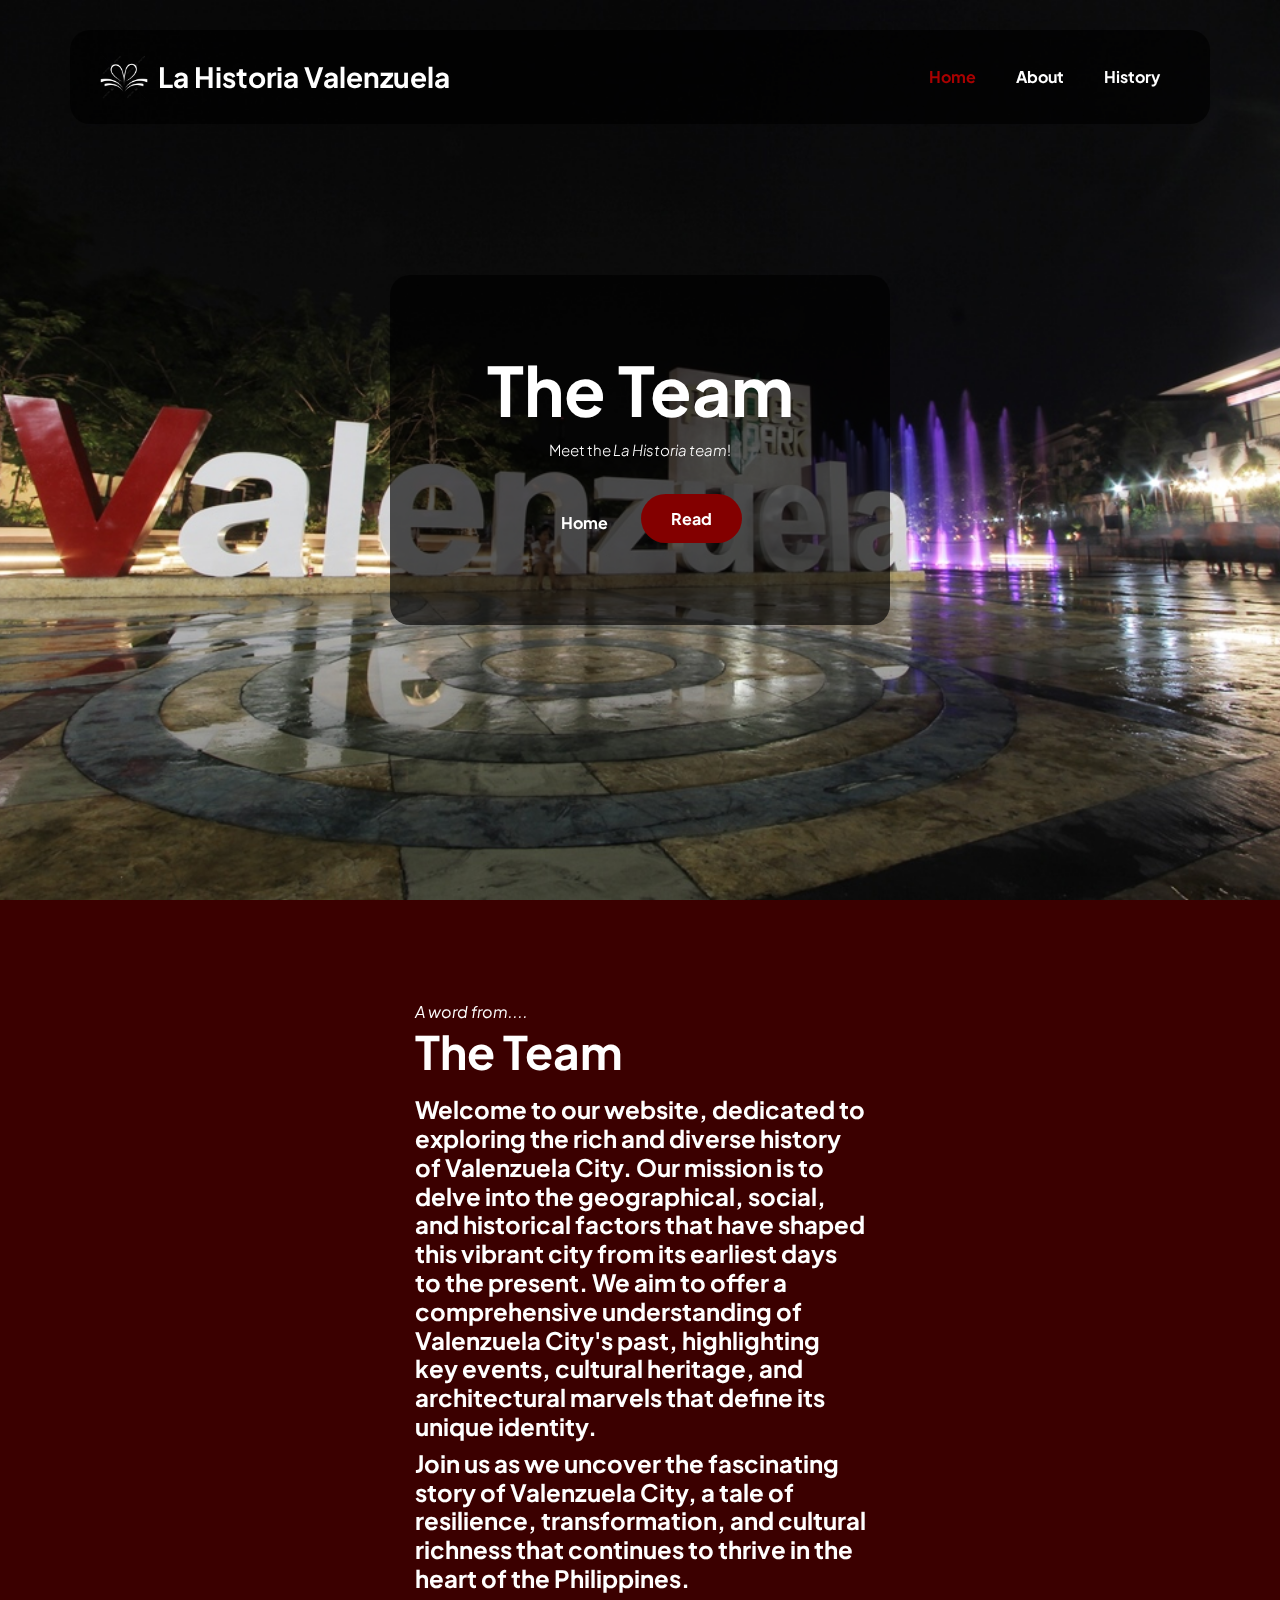
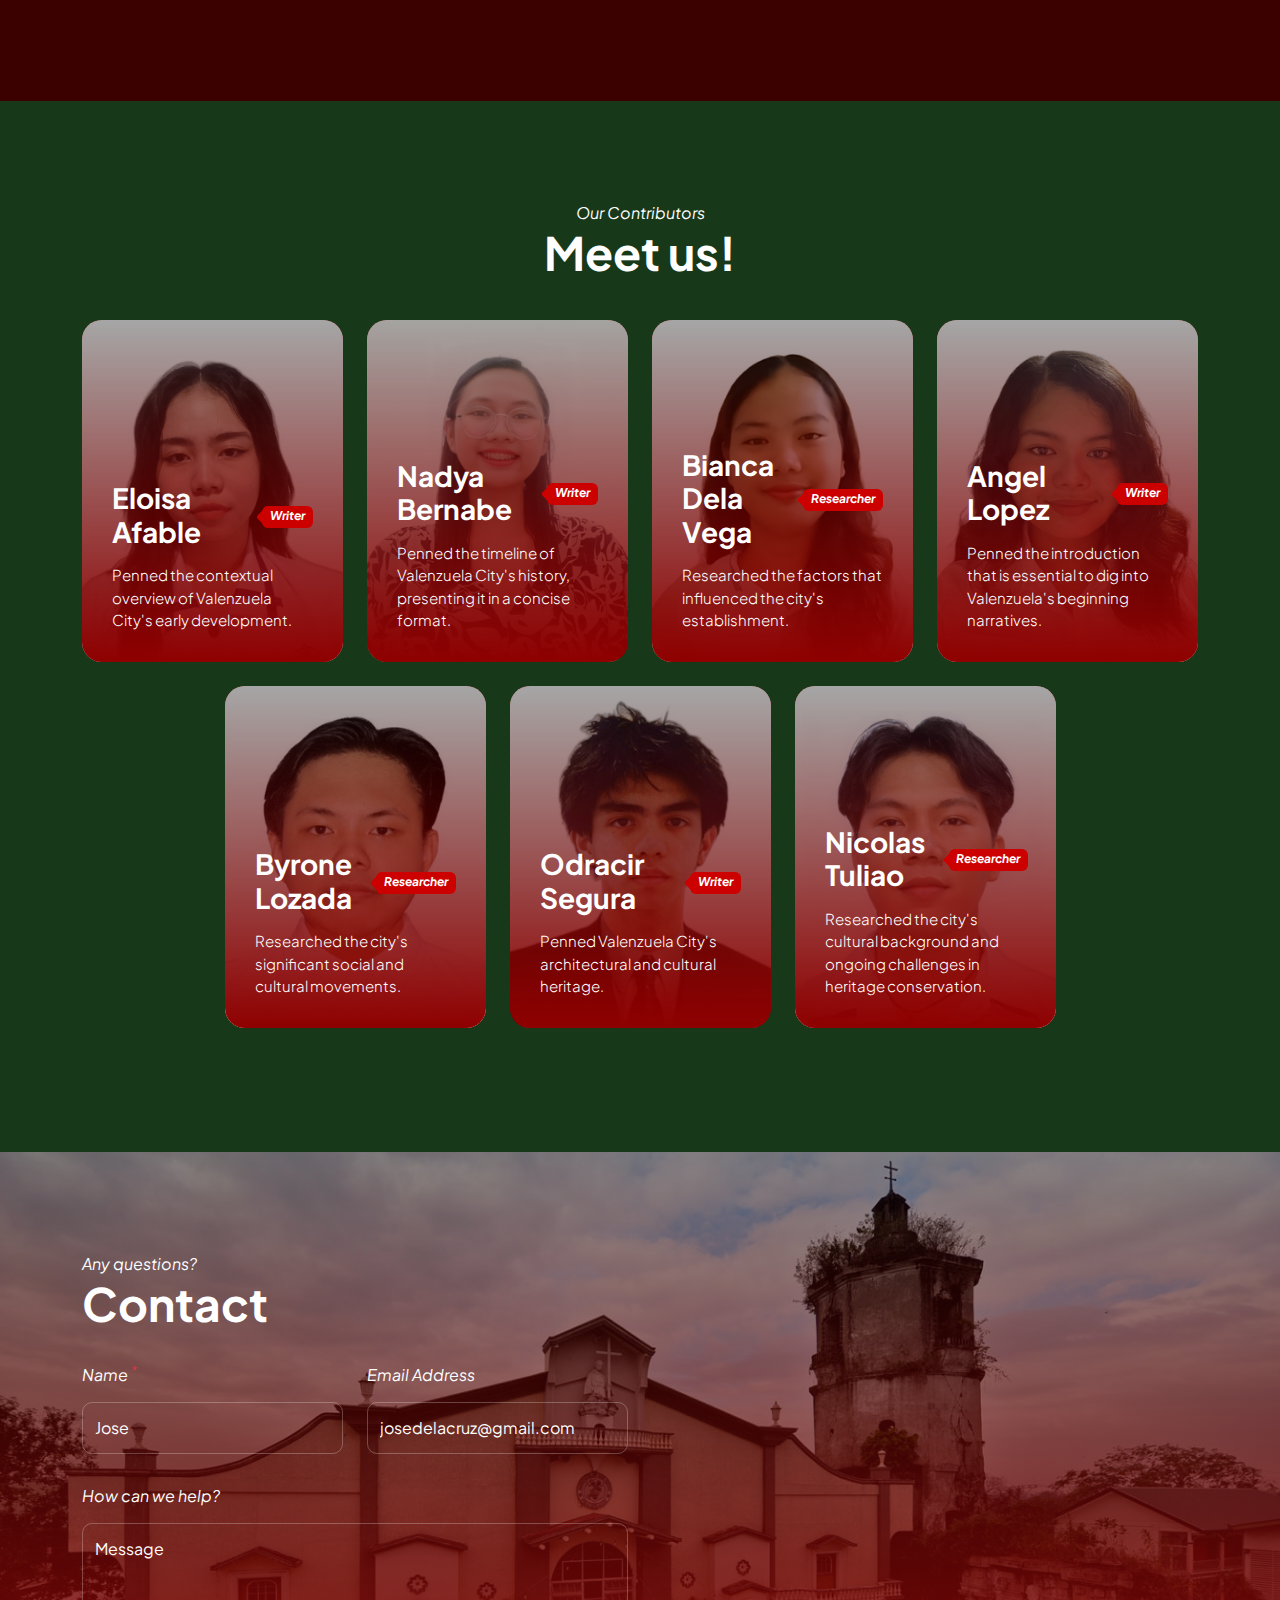
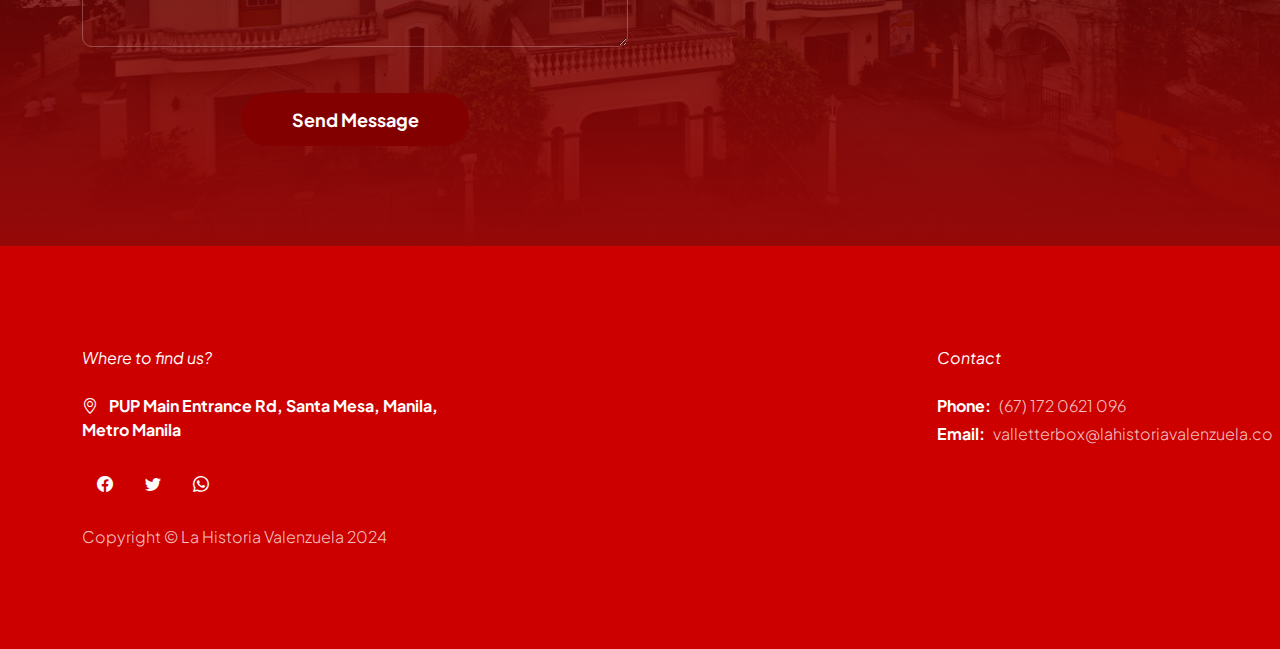
<file: aboutus.html>
<!doctype html>
<html lang="en">
    <head>
        <meta charset="utf-8">
        <meta name="viewport" content="width=device-width, initial-scale=1">

        <meta name="description" content="">
        <meta name="author" content="">

        <title>La Historia Team</title>
        <link rel="icon" type="image/png" href="images/lahistorialogo.png">

        <!-- CSS FILES -->                
        <link rel="preconnect" href="https://fonts.googleapis.com">
        
        <link rel="preconnect" href="https://fonts.gstatic.com" crossorigin>

        <link href="https://fonts.googleapis.com/css2?family=Plus+Jakarta+Sans:ital,wght@0,200;0,400;0,600;0,700;1,200;1,700&display=swap" rel="stylesheet">
            
        <link href="css/bootstrap.min.css" rel="stylesheet">

        <link href="css/bootstrap-icons.css" rel="stylesheet">

        <link href="css/vegas.min.css" rel="stylesheet">

        <link href="css/aboutus.css" rel="stylesheet">
        

    </head>
    
    <body>
                
            <main>
                <nav class="navbar navbar-expand-lg">                
                    <div class="container">
                        <a class="navbar-brand d-flex align-items-center" href="index.html">
                            <img src="images/lahistorialogo.png" class="navbar-brand-image img-fluid" alt="La Historia Valenzuela">
                            La Historia Valenzuela
                        </a>
        
                        <button class="navbar-toggler" type="button" data-bs-toggle="collapse" data-bs-target="#navbarNav" aria-controls="navbarNav" aria-expanded="false" aria-label="Toggle navigation">
                            <span class="navbar-toggler-icon"></span>
                        </button>
        
                        <div class="collapse navbar-collapse" id="navbarNav">
                            <ul class="navbar-nav ms-lg-auto">
                                <li class="nav-item">
                                    <a class="nav-link" href="index.html">Home</a>
                                </li>
                                
                                <li class="nav-item">
                                    <a class="nav-link" href="#section_2">About</a>
                                </li>

                                <li class="nav-item">
                                    <a class="nav-link" href="index.html#section_3">History</a>
                                </li>
                        </div>
                    </div>
                </nav>


                <section class="hero-section d-flex justify-content-center align-items-center" id="section_1">

                    <div class="container">
                        <div class="row align-items-center">

                            <div class="col-lg-6 col-12 mx-auto">
                                
                                <h1>The Team</h1>

                                <p class="text-white mb-4 pb-lg-2">
                                    Meet the <em>La Historia team</em>!
                                </p>

                                <a class="btn custom-btn custom-border-btn" href="index.html">
                                    Home
                                </a>

                                <a class="btn custom-btn smoothscroll me-2 mb-2" href="index.html#section_3"><strong>Read</strong></a>
                            </div>

                        </div>
                    </div>

                    <div class="hero-slides"></div>
                </section>


                <section class="about-section section-padding" id="section_2">
                    <div class="section-overlay"></div>
                    <div class="container">
                        <div class="row align-items-center">

                            <div class="col-lg-5 col-12 mt-4 mt-lg-0 mx-auto">
                                <em class="text-white">A word from....</em>

                                <h2 class="text-white mb-3">The Team</h2>

                                <h5 class="text-white">Welcome to our website, dedicated to exploring the rich and diverse history of Valenzuela City. Our mission is to delve into the geographical, social, and historical factors that have shaped this vibrant city from its earliest days to the present. We aim to offer a comprehensive understanding of Valenzuela City's past, highlighting key events, cultural heritage, and architectural marvels that define its unique identity.</h5>

                                <h5 class="text-white">Join us as we uncover the fascinating story of Valenzuela City, a tale of resilience, transformation, and cultural richness that continues to thrive in the heart of the Philippines.</h5>
                            </div>

                        </div>
                    </div>
                </section>


                <section class="barista-section section-padding section-bg" id="barista-team">
                    <div class="container">
                        <div class="row justify-content-center">

                            <div class="col-lg-12 col-12 text-center mb-4 pb-lg-2">
                                <em class="text-white">Our Contributors</em>

                                <h2 class="text-white">Meet us!</h2>
                            </div>

                            <div class="col-lg-3 col-md-6 col-12 mb-4">
                                <div class="team-block-wrap">
                                    <div class="team-block-info d-flex flex-column">
                                        <div class="d-flex mt-auto mb-3">
                                            <h4 class="text-white mb-0">Eloisa Afable</h4>

                                            <p class="badge ms-4"><em>Writer</em></p>
                                        </div>

                                        <p class="text-white mb-0">Penned the contextual overview of Valenzuela City's early development.</p>
                                    </div>

                                    <div class="team-block-image-wrap">
                                        <img src="images/lahistoria/AFABLE.png" class="team-block-image img-fluid" alt="">
                                    </div>
                                </div>
                            </div>

                            <div class="col-lg-3 col-md-6 col-12 mb-4">
                                <div class="team-block-wrap">
                                    <div class="team-block-info d-flex flex-column">
                                        <div class="d-flex mt-auto mb-3">
                                            <h4 class="text-white mb-0">Nadya Bernabe</h4>

                                            <p class="badge ms-4"><em>Writer</em></p>
                                        </div>

                                        <p class="text-white mb-0">Penned the timeline of Valenzuela City's history, presenting it in a concise format.</p>
                                    </div>

                                    <div class="team-block-image-wrap">
                                        <img src="images/lahistoria/BERNABE (1).png" class="team-block-image img-fluid" alt="">
                                    </div>
                                </div>
                            </div>

                            <div class="col-lg-3 col-md-6 col-12 mb-4">
                                <div class="team-block-wrap">
                                    <div class="team-block-info d-flex flex-column">
                                        <div class="d-flex mt-auto mb-3">
                                            <h4 class="text-white mb-0">Bianca Dela Vega</h4>

                                            <p class="badge ms-4"><em>Researcher</em></p>
                                        </div>

                                        <p class="text-white mb-0">Researched the factors that influenced the city's establishment.</p>
                                    </div>

                                    <div class="team-block-image-wrap">
                                        <img src="images/lahistoria/DELA VEGA.png" class="team-block-image img-fluid" alt="">
                                    </div>
                                </div>
                            </div>

                            <div class="col-lg-3 col-md-6 col-12">
                                <div class="team-block-wrap">
                                    <div class="team-block-info d-flex flex-column">
                                        <div class="d-flex mt-auto mb-3">
                                            <h4 class="text-white mb-0">Angel Lopez</h4>

                                            <p class="badge ms-4"><em>Writer</em></p>
                                        </div>

                                        <p class="text-white mb-0">Penned the introduction that is essential to dig into Valenzuela's beginning narratives.</p>
                                    </div>

                                    <div class="team-block-image-wrap">
                                        <img src="images/lahistoria/LOPEZ (1).png" class="team-block-image img-fluid" alt="">
                                    </div>
                                </div>
                            </div>

                            <div class="col-lg-3 col-md-6 col-12 mb-4">
                                <div class="team-block-wrap">
                                    <div class="team-block-info d-flex flex-column">
                                        <div class="d-flex mt-auto mb-3">
                                            <h4 class="text-white mb-0">Byrone Lozada</h4>

                                            <p class="badge ms-4"><em>Researcher</em></p>
                                        </div>

                                        <p class="text-white mb-0">Researched the city's significant social and cultural movements.</p>
                                    </div>

                                    <div class="team-block-image-wrap">
                                        <img src="images/lahistoria/Lozada.png" class="team-block-image img-fluid" alt="">
                                    </div>
                                </div>
                            </div>

                            <div class="col-lg-3 col-md-6 col-12 mb-4">
                                <div class="team-block-wrap">
                                    <div class="team-block-info d-flex flex-column">
                                        <div class="d-flex mt-auto mb-3">
                                            <h4 class="text-white mb-0">Odracir Segura</h4>

                                            <p class="badge ms-4"><em>Writer</em></p>
                                        </div>

                                        <p class="text-white mb-0">Penned Valenzuela City's architectural and cultural heritage.</p>
                                    </div>

                                    <div class="team-block-image-wrap">
                                        <img src="images/lahistoria/SEGURA.png" class="team-block-image img-fluid" alt="">
                                    </div>
                                </div>
                            </div>

                            <div class="col-lg-3 col-md-6 col-12 mb-4">
                                <div class="team-block-wrap">
                                    <div class="team-block-info d-flex flex-column">
                                        <div class="d-flex mt-auto mb-3">
                                            <h4 class="text-white mb-0">Nicolas Tuliao</h4>

                                            <p class="badge ms-4"><em>Researcher</em></p>
                                        </div>

                                        <p class="text-white mb-0">Researched the city's cultural background and ongoing challenges in heritage conservation.                                        </p>
                                    </div>

                                    <div class="team-block-image-wrap">
                                        <img src="images/lahistoria/TULIAO.png" class="team-block-image img-fluid" alt="">
                                    </div>
                                </div>
                            </div>

                        </div>
                    </div>
                </section>


                <section class="contact-section section-padding" id="section_5">
                    <div class="container">
                        <div class="row">   

                            <div class="col-lg-12 col-12">
                                <em class="text-white">Any questions?</em>
                                <h2 class="text-white mb-4 pb-lg-2">Contact</h2>
                            </div>

                            <div class="col-lg-6 col-12">
                                <form action="#" method="post" class="custom-form contact-form" role="form">

                                <div class="row">
                                    
                                    <div class="col-lg-6 col-12">
                                        <label for="name" class="form-label">Name <sup class="text-danger">*</sup></label>

                                        <input type="text" name="name" id="name" class="form-control" placeholder="Jose" required="">
                                    </div>

                                    <div class="col-lg-6 col-12">
                                        <label for="email" class="form-label">Email Address</label>

                                        <input type="email" name="email" id="email" pattern="[^ @]*@[^ @]*" class="form-control" placeholder="josedelacruz@gmail.com" required="">
                                    </div>

                                    <div class="col-12">
                                        <label for="message" class="form-label">How can we help?</label>

                                        <textarea name="message" rows="4" class="form-control" id="message" placeholder="Message" required=""></textarea>
                                        
                                    </div>
                                </div>

                                <div class="col-lg-5 col-12 mx-auto mt-3">
                                    <button type="submit" class="form-control">Send Message</button>
                                </div>
                            </form>
                            </div>

                            <div class="col-lg-6 col-12 mx-auto mt-5 mt-lg-0 ps-lg-5">
                                <iframe class="google-map" src="https://www.google.com/maps/embed?pb=!1m18!1m12!1m3!1d123488.9298302406!2d120.89272977732695!3d14.71094889600739!2m3!1f0!2f0!3f0!3m2!1i1024!2i768!4f13.1!3m3!1m2!1s0x3397b3f2c352666b%3A0x9af8d2dfa797d58!2sValenzuela%2C%20Metro%20Manila!5e0!3m2!1sen!2sph!4v1718935477492!5m2!1sen!2sph" width="100%" height="300" style="border:0;" allowfullscreen="" loading="lazy" referrerpolicy="no-referrer-when-downgrade"></iframe>  
                            </div>

                        </div>
                    </div>
                </section>


                <footer class="site-footer">
                    <div class="container">
                        <div class="row">

                            <div class="col-lg-4 col-12 me-auto">
                                <em class="text-white d-block mb-4">Where to find us?</em>

                                <strong class="text-white">
                                    <i class="bi-geo-alt me-2"></i>
                                    PUP Main Entrance Rd, Santa Mesa, Manila, Metro Manila
                                </strong>

                                <ul class="social-icon mt-4">
                                    <li class="social-icon-item">
                                        <a href="#" class="social-icon-link bi-facebook">
                                        </a>
                                    </li>
        
                                    <li class="social-icon-item">
                                        <a href="#" target="_new" class="social-icon-link bi-twitter">
                                        </a>
                                    </li>

                                    <li class="social-icon-item">
                                        <a href="#" class="social-icon-link bi-whatsapp">
                                        </a>
                                    </li>
                                </ul>
                            </div>

                            <div class="col-lg-3 col-12 mt-4 mb-3 mt-lg-0 mb-lg-0">
                                <em class="text-white d-block mb-4">Contact</em>

                                <p class="d-flex mb-1">
                                    <strong class="me-2">Phone:</strong>
                                    <a href="#" class="site-footer-link">
                                        (67) 
                                        172 0621 096
                                    </a>
                                </p>

                                <p class="d-flex">
                                    <strong class="me-2">Email:</strong>

                                    <a href="mailto:info@yourgmail.com" class="site-footer-link">
                                        valletterbox@lahistoriavalenzuela.co
                                    </a>
                                </p>
                            </div>

                            <div class="col-lg-8 col-12 mt-4">
                                <p class="copyright-text mb-0">Copyright © La Historia Valenzuela 2024 
                            </div>
                    </div>
                </footer>
            </main>

        <!-- JAVASCRIPT FILES -->
        <script src="js/jquery.min.js"></script>
        <script src="js/bootstrap.min.js"></script>
        <script src="js/jquery.sticky.js"></script>
        <script src="js/click-scroll.js"></script>
        <script src="js/vegas.min.js"></script>
        <script src="js/custom.js"></script>
        

    </body>
</html>
</file>
<file: css/aboutus.css>
/*

Tooplate 2137 Barista

https://www.tooplate.com/view/2137-barista-cafe

*/

/*---------------------------------------
  CUSTOM PROPERTIES ( VARIABLES )             
-----------------------------------------*/
:root {
  --white-color:                  #ffffff;
  --primary-color:                #cd0000;
  --secondary-color:              #a90101;
  --section-bg-color:             #183919;
  --custom-btn-bg-color:          #830000;
  --custom-btn-bg-hover-color:    #0e4a04;
  --dark-color:                   #000000;
  --p-color:                      #717275;
  --border-color:                 #0f6700;
  --link-hover-color:             #f0271d;

  --body-font-family:             'Plus Jakarta Sans', sans-serif;

  --h1-font-size:                 68px;
  --h2-font-size:                 46px;
  --h3-font-size:                 32px;
  --h4-font-size:                 28px;
  --h5-font-size:                 24px;
  --h6-font-size:                 22px;
  --p-font-size:                  20px;
  --btn-font-size:                16px;
  --form-btn-font-size:           18px;
  --menu-font-size:               16px;

  --border-radius-large:          100px;
  --border-radius-medium:         20px;
  --border-radius-small:          10px;

  --font-weight-thin:             200;
  --font-weight-light:            300;
  --font-weight-normal:           400;
  --font-weight-bold:             700;
}

body {
  background-color: var(--white-color);
  font-family: var(--body-font-family); 
}


/*---------------------------------------
  TYPOGRAPHY               
-----------------------------------------*/

h2,
h3,
h4,
h5,
h6 {
  color: var(--dark-color);
}

h1,
h2,
h3,
h4,
h5,
h6 {
  font-weight: var(--font-weight-bold);
}

h1 {
  font-size: var(--h1-font-size);
}

h2 {
  font-size: var(--h2-font-size);
}

h3 {
  font-size: var(--h3-font-size);
}

h4 {
  font-size: var(--h4-font-size);
}

h5 {
  font-size: var(--h5-font-size);
}

h6 {
  font-size: var(--h6-font-size);
}

p {
  color: var(--p-color);
  font-size: 15px;
  font-weight: var(--font-weight-light);
}


ul li {
  color: var(--p-color);
  font-size: var(--p-font-size);
  font-weight: var(--font-weight-light);
}

a, 
button {
  touch-action: manipulation;
  transition: all 0.3s;
}

a {
  display: inline-block;
  color: var(--primary-color);
  text-decoration: none;
}

a:hover {
  color: var(--link-hover-color);
}

b,
strong {
  font-weight: var(--font-weight-bold);
}


/*---------------------------------------
  SECTION               
-----------------------------------------*/
.section-padding {
  padding-top: 100px;
  padding-bottom: 100px;
}

.section-bg {
  background-color: var(--section-bg-color);
}

.section-overlay {
  background-color: var(--dark-color);
  position: absolute;
  z-index: 9;
  top: 0;
  left: 0;
  pointer-events: none;
  width: 100%;
  height: 100%;
  opacity: 0.65;
}

.section-overlay + .container {
  position: relative;
  z-index: 22;
}

.back-top-icon {
  font-size: var(--h2-font-size);
}


/*---------------------------------------
  TIMELINE               
-----------------------------------------*/
.timeline {
  position: relative;
  max-width: 1200px;
  margin: 0 auto;
}

.timeline::after {
  content: '';
  position: absolute;
  width: 5px;
  background-color: var(--white-color);
  top: 0;
  bottom: 0;
  left: 50%;
  margin-left: -3px;
}

.timeline-container {
  padding: 10px 40px;
  padding-top: 0;
  position: relative;
  background-color: inherit;
  width: 50%;
}

.timeline-container::after {
  content: '';
  position: absolute;
  width: 25px;
  height: 25px;
  right: -12px;
  background-color: var(--white-color);
  border: 5px solid #7c5c52;
  top: 15px;
  border-radius: 50%;
  z-index: 1;
}

.timeline-container-left {
  left: 0;
}

.timeline-container-right {
  left: 50%;
}

.timeline-container-left::before {
  content: " ";
  height: 0;
  position: absolute;
  top: 9px;
  width: 0;
  z-index: 1;
  right: 25px;
  border: medium solid white;
  border-width: 20px 0 20px 20px;
  border-color: transparent transparent transparent white;
}

.timeline-container-right::before {
  content: " ";
  height: 0;
  position: absolute;
  top: 9px;
  width: 0;
  z-index: 1;
  left: 25px;
  border: medium solid white;
  border-width: 20px 20px 20px 0;
  border-color: transparent white transparent transparent;
}

.timeline-container-right::after {
  left: -13px;
}

.timeline-content {
  padding: 5px;
  background-color: var(--white-color);
  position: relative;
  border-radius: var(--border-radius-medium);
}

@media screen and (max-width: 991px) {
  .timeline::after {
    left: 31px;
  }

  .timeline-container {
    width: 100%;
    padding-left: 70px;
    padding-right: 25px;
  }

  .timeline-container::before {
    left: 58px;
    border: medium solid white;
    border-width: 20px 20px 20px 0;
    border-color: transparent white transparent transparent;
  }

  .timeline-container-left::after, .timeline-container-right::after {
    left: 6px;
  }

  .timeline-container-right {
    left: 0%;
  }
}


/*---------------------------------------
  CUSTOM BUTTON               
-----------------------------------------*/
.custom-btn {
  background: var(--custom-btn-bg-color);
  border: 2px solid transparent;
  border-radius: var(--border-radius-large);
  color: var(--white-color);
  font-size: var(--btn-font-size);
  font-weight: var(--font-weight-bold);
  line-height: normal;
  transition: all 0.3s;
  padding: 12px 28px;
}

.custom-btn:hover {
  background: var(--custom-btn-bg-hover-color);
  color: var(--white-color);
}

.custom-border-btn {
  background: transparent;
  border: 2px solid var(--white-color);
  color: var(--white-color);
}

.custom-border-btn:hover {
  background: var(--white-color);
  color: var(--secondary-color);
}

.custom-btn-bg-white {
  border-color: var(--white-color);
  color: var(--white-color);
}

.custom-btn-italic {
  font-style: italic;
}


/*---------------------------------------
  NAVIGATION BAR & OFFCANVAS              
-----------------------------------------*/
.sticky-wrapper {
  position: absolute;
  z-index: 999999;
  top: 0;
  right: 0;
  left: 0;
}

.sticky-wrapper.is-sticky .container {
  background: rgba(0, 0, 0, 0.65);
  border-radius: var(--border-radius-medium);
  padding: 15px 30px;
}

.navbar {
  background: transparent;
  z-index: 999999;
  padding-top: 30px;
  padding-bottom: 30px;
}

.navbar .container {
  background: rgba(0, 0, 0, 0.65);
  border-radius: var(--border-radius-medium);
  padding: 15px 30px;
}

.navbar-brand,
.navbar-brand:hover {
  font-size: var(--h4-font-size);
  font-weight: var(--font-weight-bold);
  display: block;
  color: var(--white-color);
}

.navbar .navbar-brand-image {
  filter: brightness(0) invert(1);
}

.navbar-brand-image {
  width: 48px;
  height: auto;
  margin-right: 10px;
}

.navbar .custom-btn {
  padding: 10px 20px;
}

.navbar-expand-lg .navbar-nav .nav-link {
  border-radius: var(--border-radius-large);
  margin: 10px;
  padding: 10px;
}

.navbar-nav .nav-link {
  display: inline-block;
  color: var(--white-color);
  font-size: var(--menu-font-size);
  font-weight: var(--font-weight-bold);
  padding-top: 15px;
  padding-bottom: 15px;
}

.navbar-nav .nav-link.active, 
.navbar-nav .nav-link:hover {
  color: var(--secondary-color);
}

.navbar .dropdown-menu {
  background: var(--white-color);
  box-shadow: 0 1rem 3rem rgba(0,0,0,.175);
  border: 0;
  display: inherit;
  opacity: 0;
  min-width: 9rem;
  margin-top: 20px;
  padding: 13px 0 10px 0;
  transition: all 0.3s;
  pointer-events: none;
}

.navbar .dropdown-menu::before {
  content: "";
  width: 0;
  height: 0;
  border-left: 20px solid transparent;
  border-right: 20px solid transparent;
  border-bottom: 15px solid var(--white-color);
  position: absolute;
  top: -10px;
  left: 10px;
}

.navbar .dropdown-item {
  display: inline-block;
  color: var(--p-color);
  font-size: var(--menu-font-size);
  font-weight: var(--font-weight-medium);
  position: relative;
}

.navbar .dropdown-item.active, 
.navbar .dropdown-item:active,
.navbar .dropdown-item:focus, 
.navbar .dropdown-item:hover {
  background: transparent;
  color: var(--link-hover-color);
}

.navbar .dropdown-toggle::after {
  content: "\f282";
  display: inline-block;
  font-family: bootstrap-icons !important;
  font-size: var(--menu-font-size);
  font-style: normal;
  font-weight: normal !important;
  font-variant: normal;
  text-transform: none;
  line-height: 1;
  vertical-align: -.125em;
  -webkit-font-smoothing: antialiased;
  -moz-osx-font-smoothing: grayscale;
  position: relative;
  left: 2px;
  border: 0;
}

@media screen and (min-width: 992px) {
  .navbar .dropdown:hover .dropdown-menu {
    opacity: 1;
    margin-top: 0;
    pointer-events: auto;
  }
}

.navbar-toggler {
  border: 0;
  padding: 0;
  cursor: pointer;
  margin: 0;
  width: 30px;
  height: 35px;
  outline: none;
}

.navbar-toggler:focus {
  outline: none;
  box-shadow: none;
}

.navbar-toggler[aria-expanded="true"] .navbar-toggler-icon {
  background: transparent;
}

.navbar-toggler[aria-expanded="true"] .navbar-toggler-icon:before,
.navbar-toggler[aria-expanded="true"] .navbar-toggler-icon:after {
  transition: top 300ms 50ms ease, -webkit-transform 300ms 350ms ease;
  transition: top 300ms 50ms ease, transform 300ms 350ms ease;
  transition: top 300ms 50ms ease, transform 300ms 350ms ease, -webkit-transform 300ms 350ms ease;
  top: 0;
}

.navbar-toggler[aria-expanded="true"] .navbar-toggler-icon:before {
  transform: rotate(45deg);
}

.navbar-toggler[aria-expanded="true"] .navbar-toggler-icon:after {
  transform: rotate(-45deg);
}

.navbar-toggler .navbar-toggler-icon {
  background: var(--white-color);
  transition: background 10ms 300ms ease;
  display: block;
  width: 30px;
  height: 2px;
  position: relative;
}

.navbar-toggler .navbar-toggler-icon:before,
.navbar-toggler .navbar-toggler-icon:after {
  transition: top 300ms 350ms ease, -webkit-transform 300ms 50ms ease;
  transition: top 300ms 350ms ease, transform 300ms 50ms ease;
  transition: top 300ms 350ms ease, transform 300ms 50ms ease, -webkit-transform 300ms 50ms ease;
  position: absolute;
  right: 0;
  left: 0;
  background: var(--white-color);
  width: 30px;
  height: 2px;
  content: '';
}

.navbar-toggler .navbar-toggler-icon::before {
  top: -8px;
}

.navbar-toggler .navbar-toggler-icon::after {
  top: 8px;
}


/*---------------------------------------
  HERO        
-----------------------------------------*/
.hero-section {
  background-color: var(--dark-color);
  position: relative;
  overflow: hidden;
  min-height: 620px;
  text-align: center;
}

.hero-section::after {
  background-color: rgba(0, 0, 0, 0.65);
  border-radius: var(--border-radius-medium);
  content: "";
  position: absolute;
  top: 50%;
  left: 50%;
  transform: translate(-50%, -50%);
  width: 500px;
  height: 350px;
  pointer-events: none;
}

@media screen and (min-width: 991px) {
  .hero-section {
    height: 100vh;
  }
}

.hero-section h1 {
  color: var(--white-color);
}

.small-text {
  color: var(--secondary-color);
}

.hero-section .custom-border-btn {
  border-color: transparent;
}

.hero-section .container {
  position: relative;
  z-index: 9;
}

.hero-slides {
  width: 100%;
  height: 100%;
  position: absolute !important;
}

.opening-hours-list {
  margin: 0;
  padding: 0;
}

.opening-hours-list li {
  color: rgba(255, 255, 255, 0.75);
  font-size: var(--btn-font-size);
  font-weight: var(--font-weight-normal);
  margin-bottom: 10px;
}

.opening-hours-list li .underline {
  background-color: rgba(255, 255, 255, 0.75);
  width: 35%;
  height: 1px;
  margin: auto 15px 0 15px;
}


/*---------------------------------------
  ABOUT              
-----------------------------------------*/
.about-section {
  background-color: var(--secondary-color);
  position: relative;
}

.about-section .ratio {
  border-radius: var(--border-radius-medium);
}

.custom-video {
  border-radius: var(--border-radius-medium);
  width: 100%;
  height: 100%;
  object-fit: cover;
}

.about-image-wrap {
  border-radius: var(--border-radius-medium);
  position: relative;
  overflow: hidden;
}

.about-video-info {
  background-image: linear-gradient(to bottom, rgba(0, 0, 0, 0.35), rgb(25, 50, 1));
  border-radius: var(--border-radius-medium);
  bottom: 0;
  height: auto;
  padding: 40px;
}

.about-video-info h4 {
  color: var(--white-color);
}

.about-section h6 {
  color: var(--secondary-color);
}

.team-block-wrap {
  background-color: var(--secondary-color);
  border-radius: var(--border-radius-medium);
  position: relative;
  overflow: hidden;
  max-height: 450px;
  cursor: pointer;
}

.team-block-wrap:hover .team-block-image {
  transform: scale(1.2);
}

.team-block-image-wrap {
  width: 100%;
}

.team-block-image {
  display: block;
  object-fit: cover;
  width: 100%;
  height: 100%;
  transition: all 0.3s;
}

.team-block-info {
  background-image: linear-gradient(to bottom, rgba(0, 0, 0, 0.35), rgb(143, 0, 0));
  position: absolute;
  z-index: 2;
  top: 0;
  right: 0;
  bottom: 0;
  left: 0;
  padding: 30px;
}

.team-block-info .badge {
  margin: auto;
  top: 2px;
  bottom: 0;
}


/*---------------------------------------
  OUR MENU              
-----------------------------------------*/
.menu-section {
  background-image: url('../images/valenzuela_aerial.jpg');
  background-repeat: no-repeat;
  background-size: cover;
}

.menu-block-wrap {
  background: rgba(0, 0, 0, 0.65);
  border-radius: var(--border-radius-medium);
  padding: 45px;
}

.menu-block .border-top {
  border-top-color: rgba(255, 255, 255, 0.35) !important;
}

.menu-block h6 {
  color: var(--white-color);
}

.menu-block small {
  color: rgba(255, 255, 255, 0.721);
}

.menu-block strong {
  color: var(--white-color);
}

.menu-block-image {
  border-radius: 100%;
  width: 350px;
  height: 350px;
  object-fit: cover;
  display: block;
  margin: auto;
  cursor: pointer;
}

.badge {
  background-color: var(--primary-color);
  font-size: 12px;
  position: relative;
  bottom: 4px;
  padding-bottom: 6px;
}

.badge::before {
  content: "";
  position: absolute;
  top: 0;
  bottom: 0;
  left: -5px;
  border-top: 10px solid transparent;
  border-bottom: 10px solid transparent;
  border-right: 10px solid var(--primary-color);
}


/*---------------------------------------
  REVIEWS              
-----------------------------------------*/
.reviews-section {
  background-color: #0c1c0e;
}

.reviews-block {
  background-color: var(--section-bg-color);
  border-radius: var(--border-radius-medium);
  position: relative;
  overflow: hidden;
}

.reviews-block .border-top {
  border-top-color: rgba(255, 255, 255, 0.35) !important;
}

.reviews-block-image-wrap {
  background-image: linear-gradient(rgba(0, 0, 0, 0.80), rgba(0, 0, 0, 0)), url('../images/val_logo.jpg');
  background-size: cover;  
  background-repeat: no-repeat;
  background-position: bottom;
  padding: 30px;
}

.reviews-block-image {
  border-radius: var(--border-radius-large);
  width: 65px;
  height: 65px;
  object-fit: cover;
  margin-right: 10px;
}

.reviews-block-info {
  padding: 20px 30px;
}

.reviews-block-info p {
  font-size: var(--btn-font-size);
  font-style: italic;
  color: rgba(255, 255, 255, 0.75);
}

.reviews-group i {
  color: var(--white-color);
}


/*---------------------------------------
  BOOKING SECTION              
-----------------------------------------*/
.booking-section {
  background-image: url('../images/valenzuela_aerial.jpg');
  background-repeat: no-repeat;
  background-position: center;
  background-size: cover;
  position: relative;
}

.booking-form-wrap {
  background-color: rgba(0, 0, 0, 0.65);
  border-radius: var(--border-radius-medium);
  position: relative;
  overflow: hidden;
  margin-top: 100px;
}

.booking-form {
  padding: 55px 65px;
}

.booking-form-image-wrap {
  position: relative;
  height: 100%;
}

.booking-form-image {
  width: 100%;
  height: 100%;
  object-fit: cover;
}

.booking-form-text span {
  color: var(--white-color);
  font-size: var(--btn-font-size);
}

.reservation-page .custom-border-btn {
  border-color: var(--secondary-color);
  color: var(--secondary-color);
}

.reservation-page .custom-border-btn:hover {
  border-color: transparent;
}


/*---------------------------------------
  CONTACT               
-----------------------------------------*/
.contact-section {
  background-image: linear-gradient(to bottom, rgba(0, 0, 0, 0.45), rgb(150, 8, 8)), url('../images/slides/valenzuela_church.jpeg');
  background-repeat: no-repeat;
  background-position: center;
  background-size: cover;
}

.google-map {
  border-radius: var(--border-radius-medium);
  filter: grayscale(100);
}

.contact-block-wrap {
  background: var(--primary-color);
  border-radius: var(--border-radius-medium);
  padding: 0;
  min-height: 200px;
}

.contact-block {
  background: var(--secondary-color);
  border-radius: var(--border-radius-medium);
  transform: rotate(8deg);
  height: 100%;
  padding: 20px 40px;
}

.contact-block h6 {
  transform: rotate(-8deg);
}

.contact-block .custom-icon {
  background: var(--primary-color);
  border-radius: var(--border-radius-large);
  display: block;
  width: 50px;
  height: 50px;
  line-height: 50px;
  text-align: center;
  position: relative;
}

.contact-block strong {
  display: block;
  color: var(--white-color);
  text-transform: uppercase;
  margin-top: 20px;
  margin-bottom: 10px;
}


/*---------------------------------------
  CUSTOM FORM               
-----------------------------------------*/
.custom-form .form-control {
  color: var(--p-color);
  border-radius: var(--border-radius-small);
  margin-bottom: 30px;
  padding-top: 13px;
  padding-bottom: 13px;
  box-shadow: none;
  outline: none;
  transition: all 0.3s;
}

.custom-form .form-control:hover,
.custom-form .form-control:focus {
  background: var(--primary-color);
  border-color: transparent;
}

.custom-form .form-label {
  color: var(--white-color);
  font-style: italic;
  margin-bottom: 15px;
}

.custom-form button[type="submit"] {
  background: var(--custom-btn-bg-color);
  border: none;
  border-radius: var(--border-radius-large);
  color: var(--white-color);
  font-size: var(--form-btn-font-size);
  font-weight: var(--font-weight-bold);
  transition: all 0.3s;
  margin-bottom: 0;
}

.custom-form button[type="submit"]:hover,
.custom-form button[type="submit"]:focus {
  background: var(--white-color);
  border-color: transparent;
  color: var(--primary-color);
}

.contact-form .form-control,
.booking-form .form-control {
  background-color: transparent;
  border-color: rgba(255, 255, 255, 0.25);
}

.booking-form .form-control {
  color: var(--white-color);
}

.custom-form input::-webkit-input-placeholder,
.custom-form textarea::-webkit-input-placeholder {
   color: var(--white-color);
}

.booking-form input:-moz-placeholder,
.booking-form textarea:-moz-placeholder {
  color: var(--white-color);
}


/*---------------------------------------
  SITE FOOTER              
-----------------------------------------*/
.site-footer {
  background-color: var(--primary-color);
  padding-top: 100px;
  padding-bottom: 100px;
}

.site-footer strong {
  color: var(--white-color);
}

.site-footer p,
.site-footer-link {
  color: rgba(255, 255, 255, 0.75);
  font-size: var(--btn-font-size);
}

.site-footer-link {
  color: rgba(255, 255, 255, 0.75);
  font-size: var(--btn-font-size);
  transition: all 0.3s;
}

.site-footer-link:hover {
  color: rgba(255, 255, 255, 0.75);
  text-decoration: underline;
}

.copyright-text {
  color: rgba(255, 255, 255, 0.75);
  font-size: var(--menu-font-size);
}

.copyright-text a {
	color: rgba(255, 200, 160, 0.75);
}


/*---------------------------------------
  SOCIAL ICON               
-----------------------------------------*/
.social-icon {
  margin: 0;
  padding: 0;
}

.social-icon-item {
  list-style: none;
  display: inline-block;
  vertical-align: top;
}

.social-icon-link {
  background: var(--primary-color);
  border-radius: var(--border-radius-large);
  color: var(--white-color);
  font-size: var(--menu-font-size);
  display: block;
  margin: 0 5px;
  text-align: center;
  width: 35px;
  height: 35px;
  line-height: 35px;
  transition: background 0.2s, color 0.2s;
}

.social-icon-link:hover {
  background: var(--white-color);
  color: var(--primary-color);
}

.social-icon-link span {
  display: block;
}


/*---------------------------------------
  RESPONSIVE STYLES               
-----------------------------------------*/
@media screen and (max-width: 1200px) {
  h1 {
    font-size: 62px;
  }
}

@media screen and (max-width: 991px) {
  h1 {
    font-size: 54px;
  }

  h2 {
    font-size: 36px;
  }

  h3 {
    font-size: 32px;
  }

  h4 {
    font-size: 28px;
  }

  h5 {
    font-size: 20px;
  }

  h6 {
    font-size: 18px;
  }

  .section-padding {
    padding-top: 50px;
    padding-bottom: 50px;
  }

  .hero-section {
    padding-top: 148px;
    padding-bottom: 100px;
  }

  .navbar-brand,
  .navbar-brand:hover {
    font-size: var(--h5-font-size);
  }

  .navbar-expand-lg .navbar-nav {
    padding-bottom: 20px;
  }

  .navbar-expand-lg .navbar-nav .nav-link {
    padding: 0;
    margin-bottom: 0;
  }

  .navbar .custom-btn {
    margin-bottom: 10px;
  }

  .booking-form {
    padding: 45px;
  }

  .contact-section .container {
    width: auto;
    margin-right: 10px;
    margin-left: 10px;
    padding: 35px;
  }

  .site-footer {
    padding-top: 50px;
    padding-bottom: 50px;
  }
}

@media screen and (max-width: 767px) {
  .custom-btn {
    font-size: 14px;
    padding: 12px 20px;
  }

  .menu-block-wrap,
  .reviews-block-image-wrap,
  .reviews-block-info {
    padding: 20px;
  }
}


@media screen and (max-width: 578px) {
  .navbar .container,
  .sticky-wrapper.is-sticky .container {
    margin-right: 10px;
    margin-left: 10px;
  }
}

.navbar-fade {
  transition: background-color 0.3s ease-in-out; 
}


@media screen and (max-width: 480px) {
  h1 {
    font-size: 38px;
  }

  h2 {
    font-size: 28px;
  }

  h3 {
    font-size: 26px;
  }

  h4 {
    font-size: 22px;
  }

  h5 {
    font-size: 20px;
  }

  .hero-section::after {
    width: 200px;
    height: 200px;
  }

  .booking-form {
    padding: 35px;
  }

  .opening-hours-list li {
    font-size: 12px;
  }

  .reviews-block-image-wrap {
    flex-direction: column;
  }

  .reviews-block-image {
    margin-bottom: 15px;
  }

  .timeline-container {
    padding-left: 55px;
  }

  .timeline-container::before {
    left: 44px;
    border: medium solid white;
    border-width: 15px 15px 15px 0;
    border-color: transparent white transparent transparent;
  }

  .timeline-container-left::before,
  .timeline-container-right::before {
    top: 13px;
  }
}
</file>
<file: css/vegas.min.css>
.vegas-content-scrollable,.vegas-overlay,.vegas-slide,.vegas-slide-inner,.vegas-timer{position:absolute;top:0;left:0;bottom:0;right:0;overflow:hidden;border:none;padding:0;margin:0}.vegas-content-scrollable{position:relative;height:100%;overflow:auto}.vegas-overlay{opacity:.5;background:url(./overlays/02.png) center center}.vegas-timer{top:auto;bottom:0;height:2px}.vegas-timer-progress{width:0%;height:100%;background:#fff;transition:width ease-out}.vegas-timer-running .vegas-timer-progress{width:100%}.vegas-slide,.vegas-slide-inner{margin:0;padding:0;background:center center no-repeat;transform:translateZ(0);will-change:transform,opacity}body .vegas-container{overflow:hidden!important;position:relative}.vegas-video{min-width:100%;min-height:100%;width:auto;height:auto}body.vegas-container{overflow:auto;position:static;z-index:-2}body.vegas-container>.vegas-overlay,body.vegas-container>.vegas-slide,body.vegas-container>.vegas-timer{position:fixed;z-index:-1}.vegas-transition-blur,.vegas-transition-blur2{opacity:0;filter:blur(32px) brightness(1.01)}.vegas-transition-blur-in,.vegas-transition-blur2-in{opacity:1;filter:blur(0) brightness(1.01)}.vegas-transition-blur2-out{opacity:0}.vegas-transition-burn,.vegas-transition-burn2{opacity:0;filter:contrast(1000%) saturate(1000%)}.vegas-transition-burn-in,.vegas-transition-burn2-in{opacity:1;filter:contrast(100%) saturate(100%)}.vegas-transition-burn2-out{opacity:0;filter:contrast(1000%) saturate(1000%)}.vegas-transition-fade,.vegas-transition-fade2{opacity:0}.vegas-transition-fade-in,.vegas-transition-fade2-in{opacity:1}.vegas-transition-fade2-out{opacity:0}.vegas-transition-flash,.vegas-transition-flash2{opacity:0;filter:brightness(25)}.vegas-transition-flash-in,.vegas-transition-flash2-in{opacity:1;filter:brightness(1)}.vegas-transition-flash2-out{opacity:0;filter:brightness(25)}.vegas-transition-negative,.vegas-transition-negative2{opacity:0;filter:invert(100%)}.vegas-transition-negative-in,.vegas-transition-negative2-in{opacity:1;filter:invert(0)}.vegas-transition-negative2-out{opacity:0;filter:invert(100%)}.vegas-transition-slideDown,.vegas-transition-slideDown2{transform:translateY(-100%)}.vegas-transition-slideDown-in,.vegas-transition-slideDown2-in{transform:translateY(0)}.vegas-transition-slideDown2-out{transform:translateY(100%)}.vegas-transition-slideLeft,.vegas-transition-slideLeft2{transform:translateX(100%)}.vegas-transition-slideLeft-in,.vegas-transition-slideLeft2-in{transform:translateX(0)}.vegas-transition-slideLeft2-out,.vegas-transition-slideRight,.vegas-transition-slideRight2{transform:translateX(-100%)}.vegas-transition-slideRight-in,.vegas-transition-slideRight2-in{transform:translateX(0)}.vegas-transition-slideRight2-out{transform:translateX(100%)}.vegas-transition-slideUp,.vegas-transition-slideUp2{transform:translateY(100%)}.vegas-transition-slideUp-in,.vegas-transition-slideUp2-in{transform:translateY(0)}.vegas-transition-slideUp2-out{transform:translateY(-100%)}.vegas-transition-swirlLeft,.vegas-transition-swirlLeft2{transform:scale(2) rotate(35deg);opacity:0}.vegas-transition-swirlLeft-in,.vegas-transition-swirlLeft2-in{transform:scale(1) rotate(0);opacity:1}.vegas-transition-swirlLeft2-out,.vegas-transition-swirlRight,.vegas-transition-swirlRight2{transform:scale(2) rotate(-35deg);opacity:0}.vegas-transition-swirlRight-in,.vegas-transition-swirlRight2-in{transform:scale(1) rotate(0);opacity:1}.vegas-transition-swirlRight2-out{transform:scale(2) rotate(35deg);opacity:0}.vegas-transition-zoomIn,.vegas-transition-zoomIn2{transform:scale(0);opacity:0}.vegas-transition-zoomIn-in,.vegas-transition-zoomIn2-in{transform:scale(1);opacity:1}.vegas-transition-zoomIn2-out,.vegas-transition-zoomOut,.vegas-transition-zoomOut2{transform:scale(2);opacity:0}.vegas-transition-zoomOut-in,.vegas-transition-zoomOut2-in{transform:scale(1);opacity:1}.vegas-transition-zoomOut2-out{transform:scale(0);opacity:0}.vegas-animation-kenburns{-webkit-animation:kenburns ease-out;animation:kenburns ease-out}@-webkit-keyframes kenburns{0%{transform:scale(1.5)}100%{transform:scale(1)}}@keyframes kenburns{0%{transform:scale(1.5)}100%{transform:scale(1)}}.vegas-animation-kenburnsDownLeft{-webkit-animation:kenburnsDownLeft ease-out;animation:kenburnsDownLeft ease-out}@-webkit-keyframes kenburnsDownLeft{0%{transform:scale(1.5) translate(10%,-10%)}100%{transform:scale(1) translate(0,0)}}@keyframes kenburnsDownLeft{0%{transform:scale(1.5) translate(10%,-10%)}100%{transform:scale(1) translate(0,0)}}.vegas-animation-kenburnsDownRight{-webkit-animation:kenburnsDownRight ease-out;animation:kenburnsDownRight ease-out}@-webkit-keyframes kenburnsDownRight{0%{transform:scale(1.5) translate(-10%,-10%)}100%{transform:scale(1) translate(0,0)}}@keyframes kenburnsDownRight{0%{transform:scale(1.5) translate(-10%,-10%)}100%{transform:scale(1) translate(0,0)}}.vegas-animation-kenburnsDown{-webkit-animation:kenburnsDown ease-out;animation:kenburnsDown ease-out}@-webkit-keyframes kenburnsDown{0%{transform:scale(1.5) translate(0,-10%)}100%{transform:scale(1) translate(0,0)}}@keyframes kenburnsDown{0%{transform:scale(1.5) translate(0,-10%)}100%{transform:scale(1) translate(0,0)}}.vegas-animation-kenburnsLeft{-webkit-animation:kenburnsLeft ease-out;animation:kenburnsLeft ease-out}@-webkit-keyframes kenburnsLeft{0%{transform:scale(1.5) translate(10%,0)}100%{transform:scale(1) translate(0,0)}}@keyframes kenburnsLeft{0%{transform:scale(1.5) translate(10%,0)}100%{transform:scale(1) translate(0,0)}}.vegas-animation-kenburnsRight{-webkit-animation:kenburnsRight ease-out;animation:kenburnsRight ease-out}@-webkit-keyframes kenburnsRight{0%{transform:scale(1.5) translate(-10%,0)}100%{transform:scale(1) translate(0,0)}}@keyframes kenburnsRight{0%{transform:scale(1.5) translate(-10%,0)}100%{transform:scale(1) translate(0,0)}}.vegas-animation-kenburnsUpLeft{-webkit-animation:kenburnsUpLeft ease-out;animation:kenburnsUpLeft ease-out}@-webkit-keyframes kenburnsUpLeft{0%{transform:scale(1.5) translate(10%,10%)}100%{transform:scale(1) translate(0,0)}}@keyframes kenburnsUpLeft{0%{transform:scale(1.5) translate(10%,10%)}100%{transform:scale(1) translate(0,0)}}.vegas-animation-kenburnsUpRight{-webkit-animation:kenburnsUpRight ease-out;animation:kenburnsUpRight ease-out}@-webkit-keyframes kenburnsUpRight{0%{transform:scale(1.5) translate(-10%,10%)}100%{transform:scale(1) translate(0,0)}}@keyframes kenburnsUpRight{0%{transform:scale(1.5) translate(-10%,10%)}100%{transform:scale(1) translate(0,0)}}.vegas-animation-kenburnsUp{-webkit-animation:kenburnsUp ease-out;animation:kenburnsUp ease-out}@-webkit-keyframes kenburnsUp{0%{transform:scale(1.5) translate(0,10%)}100%{transform:scale(1) translate(0,0)}}@keyframes kenburnsUp{0%{transform:scale(1.5) translate(0,10%)}100%{transform:scale(1) translate(0,0)}}
/*# sourceMappingURL=vegas.min.css.map */
</file>
